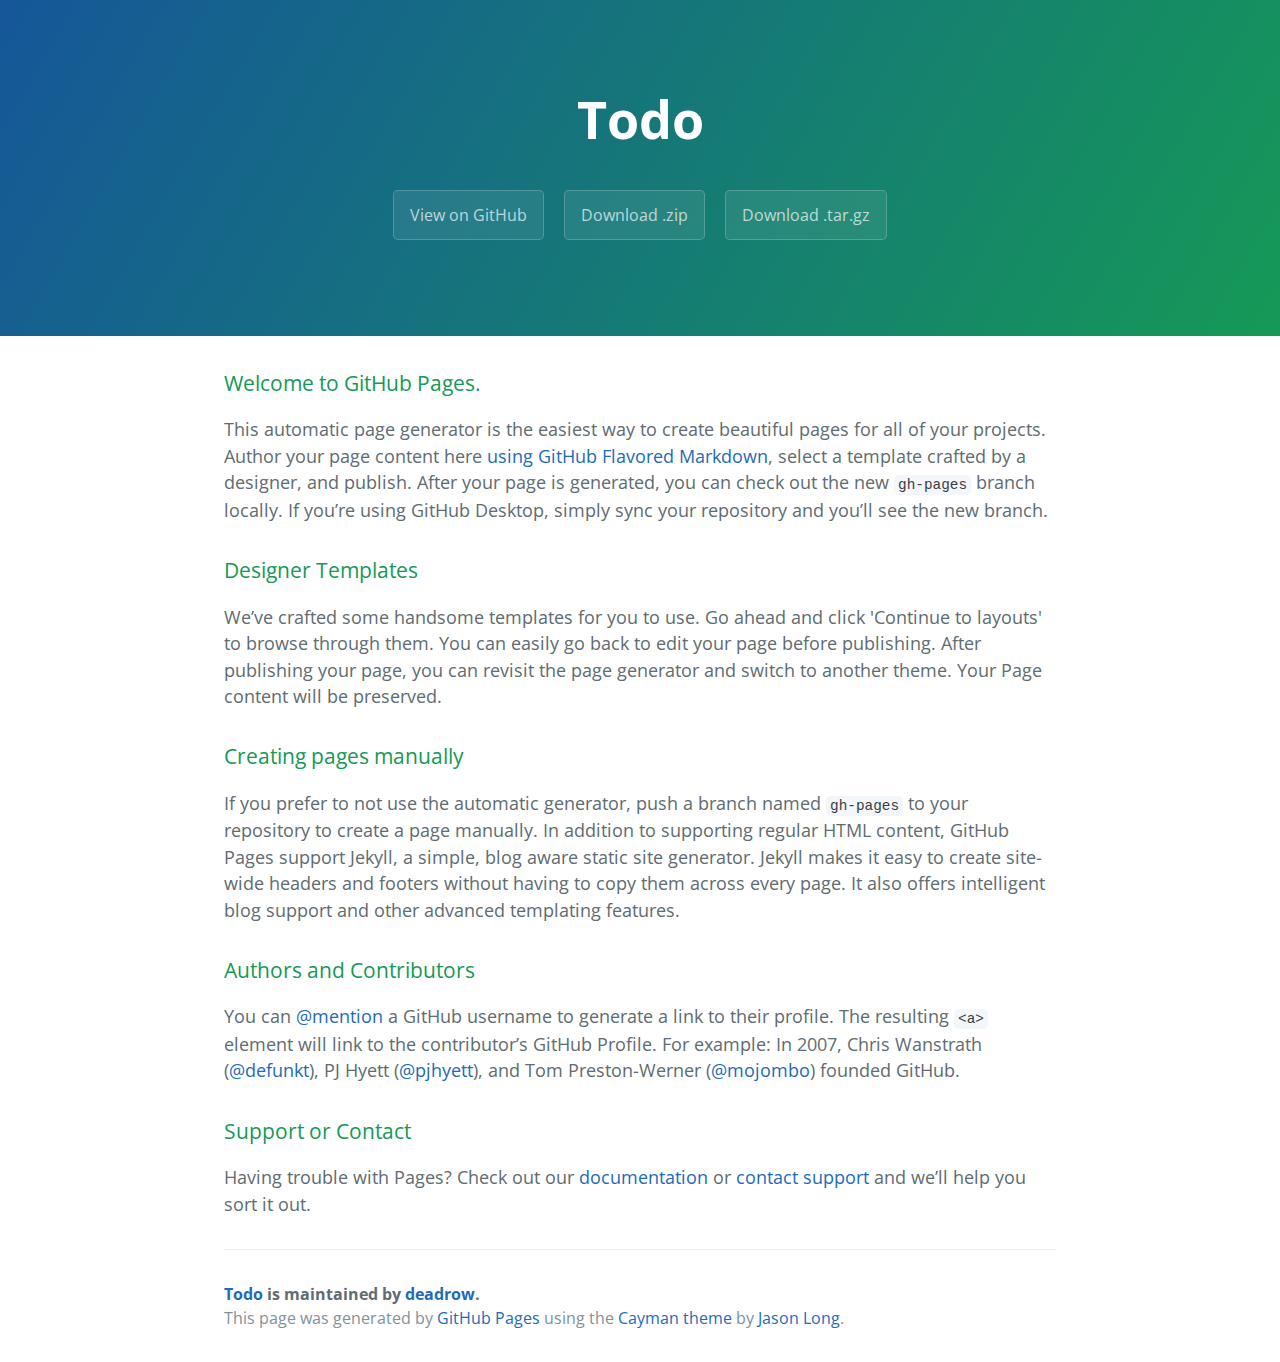
<file: index.html>
<!DOCTYPE html>
<html lang="en-us">
  <head>
    <meta charset="UTF-8">
    <title>Todo by deadrow</title>
    <meta name="viewport" content="width=device-width, initial-scale=1">
    <link rel="stylesheet" type="text/css" href="stylesheets/normalize.css" media="screen">
    <link href='https://fonts.googleapis.com/css?family=Open+Sans:400,700' rel='stylesheet' type='text/css'>
    <link rel="stylesheet" type="text/css" href="stylesheets/stylesheet.css" media="screen">
    <link rel="stylesheet" type="text/css" href="stylesheets/github-light.css" media="screen">
  </head>
  <body>
    <section class="page-header">
      <h1 class="project-name">Todo</h1>
      <h2 class="project-tagline"></h2>
      <a href="https://github.com/deadrow/todo" class="btn">View on GitHub</a>
      <a href="https://github.com/deadrow/todo/zipball/master" class="btn">Download .zip</a>
      <a href="https://github.com/deadrow/todo/tarball/master" class="btn">Download .tar.gz</a>
    </section>

    <section class="main-content">
      <h3>
<a id="welcome-to-github-pages" class="anchor" href="#welcome-to-github-pages" aria-hidden="true"><span class="octicon octicon-link"></span></a>Welcome to GitHub Pages.</h3>

<p>This automatic page generator is the easiest way to create beautiful pages for all of your projects. Author your page content here <a href="https://guides.github.com/features/mastering-markdown/">using GitHub Flavored Markdown</a>, select a template crafted by a designer, and publish. After your page is generated, you can check out the new <code>gh-pages</code> branch locally. If you’re using GitHub Desktop, simply sync your repository and you’ll see the new branch.</p>

<h3>
<a id="designer-templates" class="anchor" href="#designer-templates" aria-hidden="true"><span class="octicon octicon-link"></span></a>Designer Templates</h3>

<p>We’ve crafted some handsome templates for you to use. Go ahead and click 'Continue to layouts' to browse through them. You can easily go back to edit your page before publishing. After publishing your page, you can revisit the page generator and switch to another theme. Your Page content will be preserved.</p>

<h3>
<a id="creating-pages-manually" class="anchor" href="#creating-pages-manually" aria-hidden="true"><span class="octicon octicon-link"></span></a>Creating pages manually</h3>

<p>If you prefer to not use the automatic generator, push a branch named <code>gh-pages</code> to your repository to create a page manually. In addition to supporting regular HTML content, GitHub Pages support Jekyll, a simple, blog aware static site generator. Jekyll makes it easy to create site-wide headers and footers without having to copy them across every page. It also offers intelligent blog support and other advanced templating features.</p>

<h3>
<a id="authors-and-contributors" class="anchor" href="#authors-and-contributors" aria-hidden="true"><span class="octicon octicon-link"></span></a>Authors and Contributors</h3>

<p>You can <a href="https://github.com/blog/821" class="user-mention">@mention</a> a GitHub username to generate a link to their profile. The resulting <code>&lt;a&gt;</code> element will link to the contributor’s GitHub Profile. For example: In 2007, Chris Wanstrath (<a href="https://github.com/defunkt" class="user-mention">@defunkt</a>), PJ Hyett (<a href="https://github.com/pjhyett" class="user-mention">@pjhyett</a>), and Tom Preston-Werner (<a href="https://github.com/mojombo" class="user-mention">@mojombo</a>) founded GitHub.</p>

<h3>
<a id="support-or-contact" class="anchor" href="#support-or-contact" aria-hidden="true"><span class="octicon octicon-link"></span></a>Support or Contact</h3>

<p>Having trouble with Pages? Check out our <a href="https://help.github.com/pages">documentation</a> or <a href="https://github.com/contact">contact support</a> and we’ll help you sort it out.</p>

      <footer class="site-footer">
        <span class="site-footer-owner"><a href="https://github.com/deadrow/todo">Todo</a> is maintained by <a href="https://github.com/deadrow">deadrow</a>.</span>

        <span class="site-footer-credits">This page was generated by <a href="https://pages.github.com">GitHub Pages</a> using the <a href="https://github.com/jasonlong/cayman-theme">Cayman theme</a> by <a href="https://twitter.com/jasonlong">Jason Long</a>.</span>
      </footer>

    </section>

  
  </body>
</html>
</file>
<file: stylesheets/stylesheet.css>
* {
  box-sizing: border-box; }

body {
  padding: 0;
  margin: 0;
  font-family: "Open Sans", "Helvetica Neue", Helvetica, Arial, sans-serif;
  font-size: 16px;
  line-height: 1.5;
  color: #606c71; }

a {
  color: #1e6bb8;
  text-decoration: none; }
  a:hover {
    text-decoration: underline; }

.btn {
  display: inline-block;
  margin-bottom: 1rem;
  color: rgba(255, 255, 255, 0.7);
  background-color: rgba(255, 255, 255, 0.08);
  border-color: rgba(255, 255, 255, 0.2);
  border-style: solid;
  border-width: 1px;
  border-radius: 0.3rem;
  transition: color 0.2s, background-color 0.2s, border-color 0.2s; }
  .btn + .btn {
    margin-left: 1rem; }

.btn:hover {
  color: rgba(255, 255, 255, 0.8);
  text-decoration: none;
  background-color: rgba(255, 255, 255, 0.2);
  border-color: rgba(255, 255, 255, 0.3); }

@media screen and (min-width: 64em) {
  .btn {
    padding: 0.75rem 1rem; } }

@media screen and (min-width: 42em) and (max-width: 64em) {
  .btn {
    padding: 0.6rem 0.9rem;
    font-size: 0.9rem; } }

@media screen and (max-width: 42em) {
  .btn {
    display: block;
    width: 100%;
    padding: 0.75rem;
    font-size: 0.9rem; }
    .btn + .btn {
      margin-top: 1rem;
      margin-left: 0; } }

.page-header {
  color: #fff;
  text-align: center;
  background-color: #159957;
  background-image: linear-gradient(120deg, #155799, #159957); }

@media screen and (min-width: 64em) {
  .page-header {
    padding: 5rem 6rem; } }

@media screen and (min-width: 42em) and (max-width: 64em) {
  .page-header {
    padding: 3rem 4rem; } }

@media screen and (max-width: 42em) {
  .page-header {
    padding: 2rem 1rem; } }

.project-name {
  margin-top: 0;
  margin-bottom: 0.1rem; }

@media screen and (min-width: 64em) {
  .project-name {
    font-size: 3.25rem; } }

@media screen and (min-width: 42em) and (max-width: 64em) {
  .project-name {
    font-size: 2.25rem; } }

@media screen and (max-width: 42em) {
  .project-name {
    font-size: 1.75rem; } }

.project-tagline {
  margin-bottom: 2rem;
  font-weight: normal;
  opacity: 0.7; }

@media screen and (min-width: 64em) {
  .project-tagline {
    font-size: 1.25rem; } }

@media screen and (min-width: 42em) and (max-width: 64em) {
  .project-tagline {
    font-size: 1.15rem; } }

@media screen and (max-width: 42em) {
  .project-tagline {
    font-size: 1rem; } }

.main-content :first-child {
  margin-top: 0; }
.main-content img {
  max-width: 100%; }
.main-content h1, .main-content h2, .main-content h3, .main-content h4, .main-content h5, .main-content h6 {
  margin-top: 2rem;
  margin-bottom: 1rem;
  font-weight: normal;
  color: #159957; }
.main-content p {
  margin-bottom: 1em; }
.main-content code {
  padding: 2px 4px;
  font-family: Consolas, "Liberation Mono", Menlo, Courier, monospace;
  font-size: 0.9rem;
  color: #383e41;
  background-color: #f3f6fa;
  border-radius: 0.3rem; }
.main-content pre {
  padding: 0.8rem;
  margin-top: 0;
  margin-bottom: 1rem;
  font: 1rem Consolas, "Liberation Mono", Menlo, Courier, monospace;
  color: #567482;
  word-wrap: normal;
  background-color: #f3f6fa;
  border: solid 1px #dce6f0;
  border-radius: 0.3rem; }
  .main-content pre > code {
    padding: 0;
    margin: 0;
    font-size: 0.9rem;
    color: #567482;
    word-break: normal;
    white-space: pre;
    background: transparent;
    border: 0; }
.main-content .highlight {
  margin-bottom: 1rem; }
  .main-content .highlight pre {
    margin-bottom: 0;
    word-break: normal; }
.main-content .highlight pre, .main-content pre {
  padding: 0.8rem;
  overflow: auto;
  font-size: 0.9rem;
  line-height: 1.45;
  border-radius: 0.3rem; }
.main-content pre code, .main-content pre tt {
  display: inline;
  max-width: initial;
  padding: 0;
  margin: 0;
  overflow: initial;
  line-height: inherit;
  word-wrap: normal;
  background-color: transparent;
  border: 0; }
  .main-content pre code:before, .main-content pre code:after, .main-content pre tt:before, .main-content pre tt:after {
    content: normal; }
.main-content ul, .main-content ol {
  margin-top: 0; }
.main-content blockquote {
  padding: 0 1rem;
  margin-left: 0;
  color: #819198;
  border-left: 0.3rem solid #dce6f0; }
  .main-content blockquote > :first-child {
    margin-top: 0; }
  .main-content blockquote > :last-child {
    margin-bottom: 0; }
.main-content table {
  display: block;
  width: 100%;
  overflow: auto;
  word-break: normal;
  word-break: keep-all; }
  .main-content table th {
    font-weight: bold; }
  .main-content table th, .main-content table td {
    padding: 0.5rem 1rem;
    border: 1px solid #e9ebec; }
.main-content dl {
  padding: 0; }
  .main-content dl dt {
    padding: 0;
    margin-top: 1rem;
    font-size: 1rem;
    font-weight: bold; }
  .main-content dl dd {
    padding: 0;
    margin-bottom: 1rem; }
.main-content hr {
  height: 2px;
  padding: 0;
  margin: 1rem 0;
  background-color: #eff0f1;
  border: 0; }

@media screen and (min-width: 64em) {
  .main-content {
    max-width: 64rem;
    padding: 2rem 6rem;
    margin: 0 auto;
    font-size: 1.1rem; } }

@media screen and (min-width: 42em) and (max-width: 64em) {
  .main-content {
    padding: 2rem 4rem;
    font-size: 1.1rem; } }

@media screen and (max-width: 42em) {
  .main-content {
    padding: 2rem 1rem;
    font-size: 1rem; } }

.site-footer {
  padding-top: 2rem;
  margin-top: 2rem;
  border-top: solid 1px #eff0f1; }

.site-footer-owner {
  display: block;
  font-weight: bold; }

.site-footer-credits {
  color: #819198; }

@media screen and (min-width: 64em) {
  .site-footer {
    font-size: 1rem; } }

@media screen and (min-width: 42em) and (max-width: 64em) {
  .site-footer {
    font-size: 1rem; } }

@media screen and (max-width: 42em) {
  .site-footer {
    font-size: 0.9rem; } }
</file>
<file: stylesheets/github-light.css>
/*
   Copyright 2014 GitHub Inc.

   Licensed under the Apache License, Version 2.0 (the "License");
   you may not use this file except in compliance with the License.
   You may obtain a copy of the License at

       http://www.apache.org/licenses/LICENSE-2.0

   Unless required by applicable law or agreed to in writing, software
   distributed under the License is distributed on an "AS IS" BASIS,
   WITHOUT WARRANTIES OR CONDITIONS OF ANY KIND, either express or implied.
   See the License for the specific language governing permissions and
   limitations under the License.

*/

.pl-c /* comment */ {
  color: #969896;
}

.pl-c1      /* constant, markup.raw, meta.diff.header, meta.module-reference, meta.property-name, support, support.constant, support.variable, variable.other.constant */,
.pl-s .pl-v /* string variable */ {
  color: #0086b3;
}

.pl-e  /* entity */,
.pl-en /* entity.name */ {
  color: #795da3;
}

.pl-s .pl-s1 /* string source */,
.pl-smi      /* storage.modifier.import, storage.modifier.package, storage.type.java, variable.other, variable.parameter.function */ {
  color: #333;
}

.pl-ent /* entity.name.tag */ {
  color: #63a35c;
}

.pl-k /* keyword, storage, storage.type */ {
  color: #a71d5d;
}

.pl-pds              /* punctuation.definition.string, string.regexp.character-class */,
.pl-s                /* string */,
.pl-s .pl-pse .pl-s1 /* string punctuation.section.embedded source */,
.pl-sr               /* string.regexp */,
.pl-sr .pl-cce       /* string.regexp constant.character.escape */,
.pl-sr .pl-sra       /* string.regexp string.regexp.arbitrary-repitition */,
.pl-sr .pl-sre       /* string.regexp source.ruby.embedded */ {
  color: #183691;
}

.pl-v /* variable */ {
  color: #ed6a43;
}

.pl-id /* invalid.deprecated */ {
  color: #b52a1d;
}

.pl-ii /* invalid.illegal */ {
  background-color: #b52a1d;
  color: #f8f8f8;
}

.pl-sr .pl-cce /* string.regexp constant.character.escape */ {
  color: #63a35c;
  font-weight: bold;
}

.pl-ml /* markup.list */ {
  color: #693a17;
}

.pl-mh        /* markup.heading */,
.pl-mh .pl-en /* markup.heading entity.name */,
.pl-ms        /* meta.separator */ {
  color: #1d3e81;
  font-weight: bold;
}

.pl-mq /* markup.quote */ {
  color: #008080;
}

.pl-mi /* markup.italic */ {
  color: #333;
  font-style: italic;
}

.pl-mb /* markup.bold */ {
  color: #333;
  font-weight: bold;
}

.pl-md /* markup.deleted, meta.diff.header.from-file */ {
  background-color: #ffecec;
  color: #bd2c00;
}

.pl-mi1 /* markup.inserted, meta.diff.header.to-file */ {
  background-color: #eaffea;
  color: #55a532;
}

.pl-mdr /* meta.diff.range */ {
  color: #795da3;
  font-weight: bold;
}

.pl-mo /* meta.output */ {
  color: #1d3e81;
}
</file>
